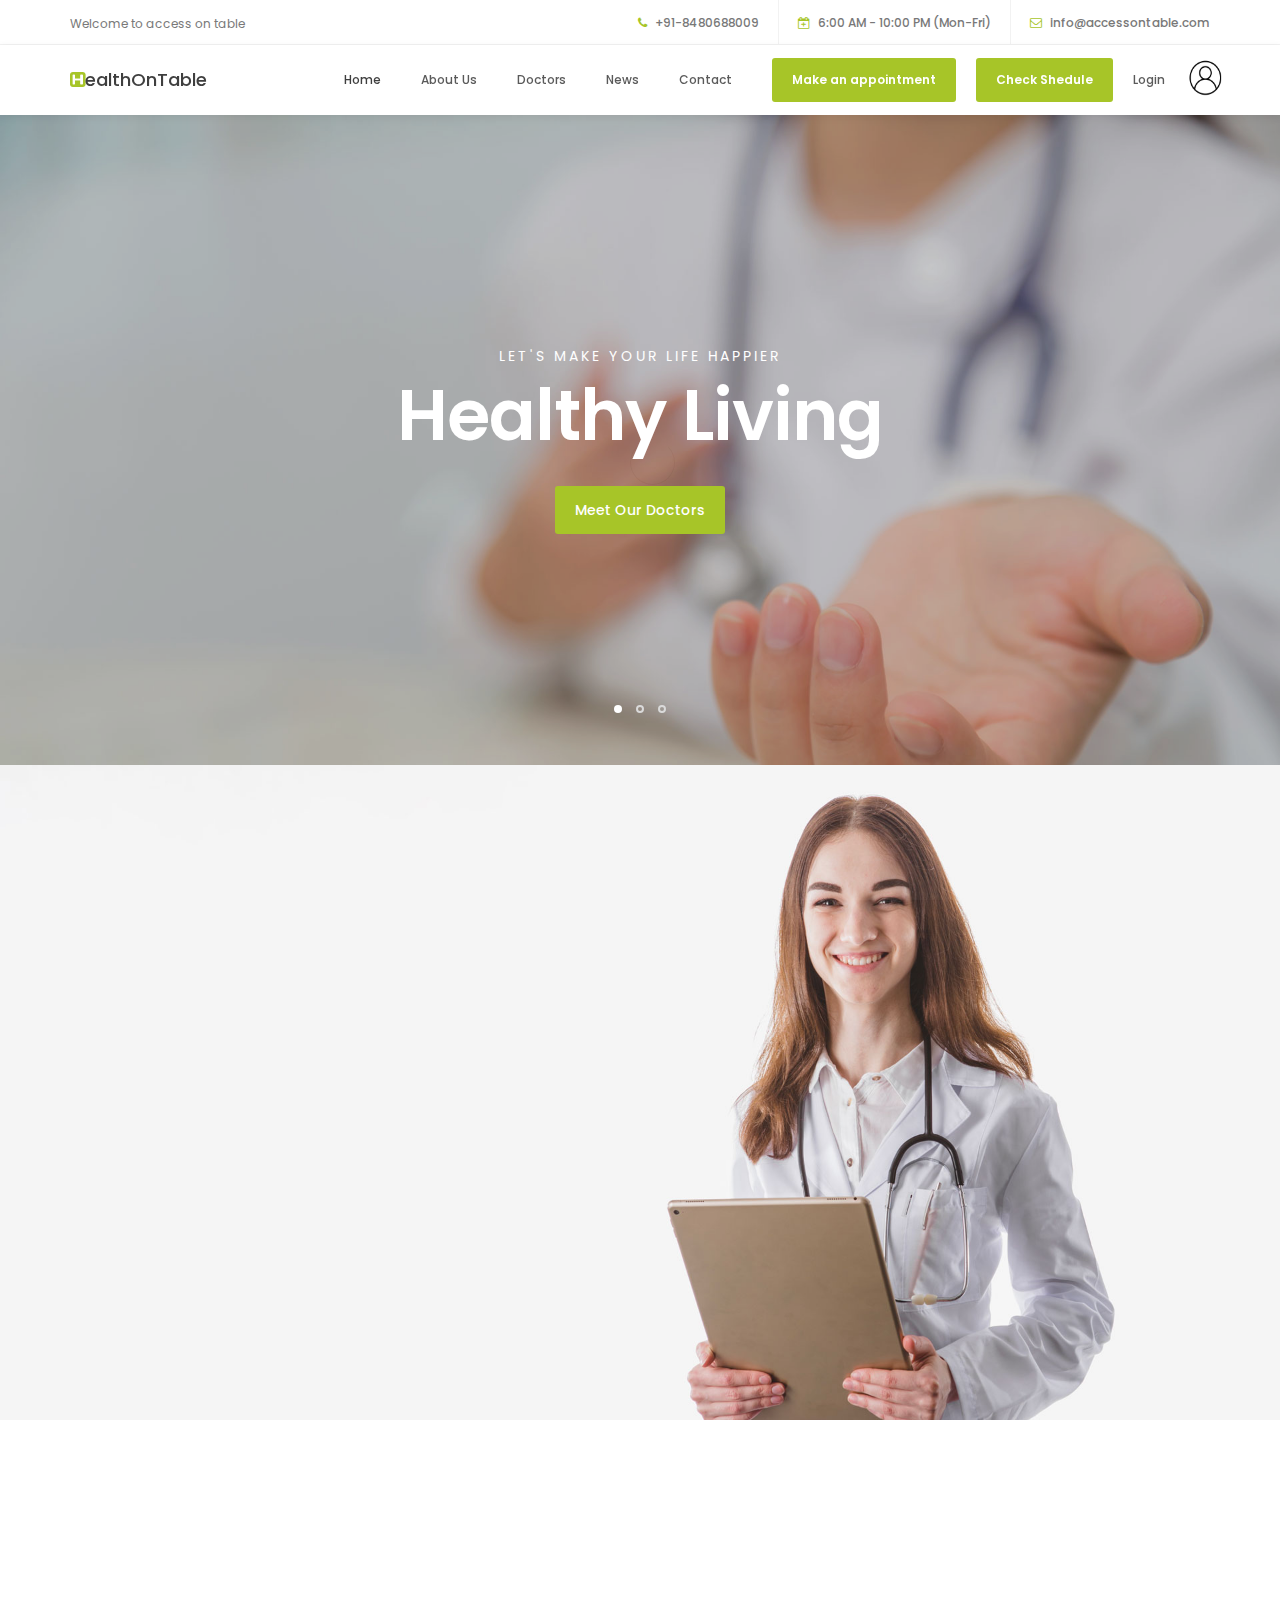
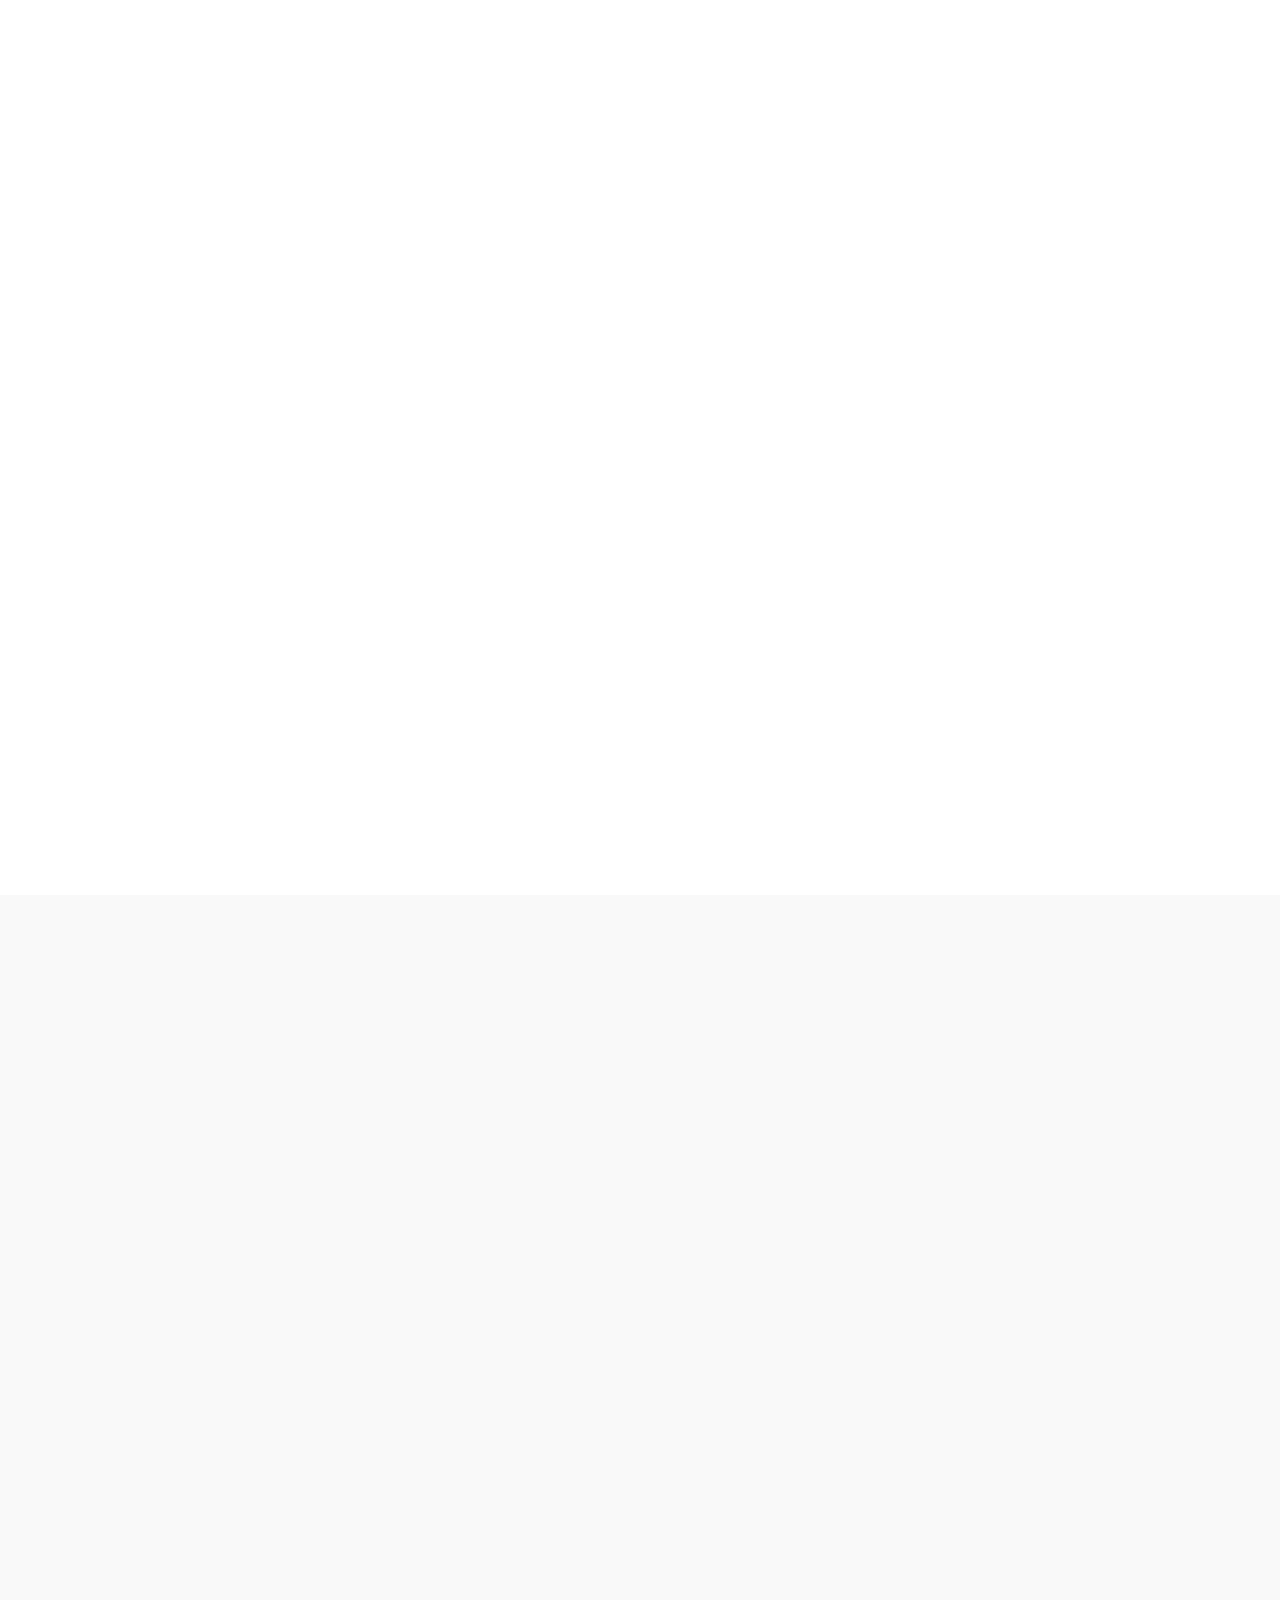
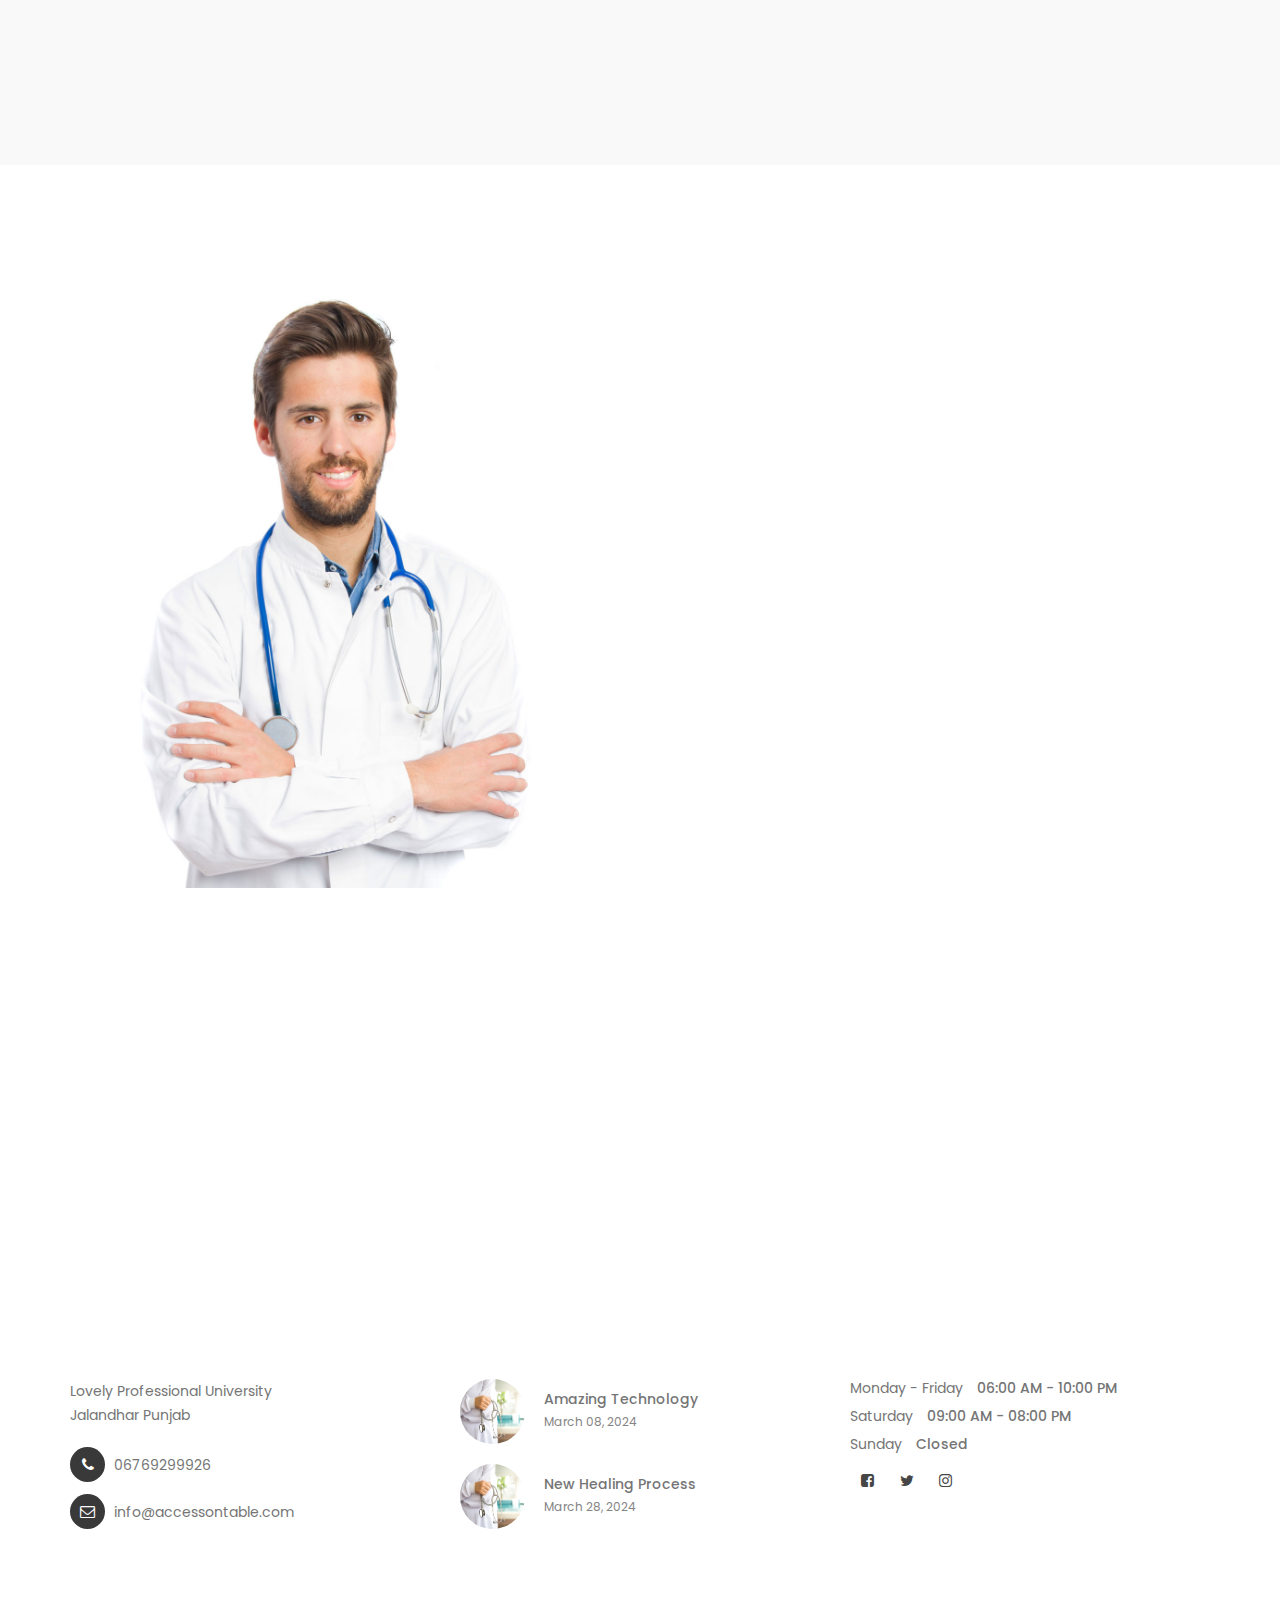
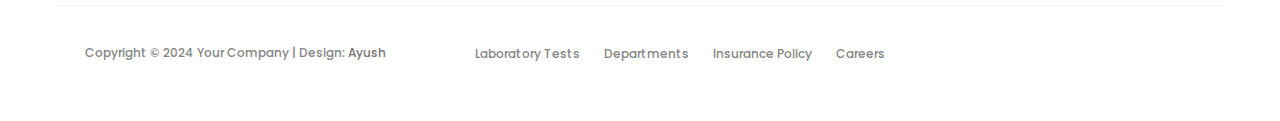
<file: index.html>
<!DOCTYPE html>
<html lang="en">
<head>

     <title>HealthOnTable</title>
     <meta charset="UTF-8">
     <meta http-equiv="X-UA-Compatible" content="IE=Edge">
     <meta name="description" content="">
     <meta name="keywords" content="">
     <meta name="author" content="Tooplate">
     <meta name="viewport" content="width=device-width, initial-scale=1, maximum-scale=1">

     <link rel="stylesheet" href="css/bootstrap.min.css">
     <link rel="stylesheet" href="css/font-awesome.min.css">
     <link rel="stylesheet" href="css/animate.css">
     <link rel="stylesheet" href="css/owl.carousel.css">
     <link rel="stylesheet" href="css/owl.theme.default.min.css">

     <!-- MAIN CSS -->
     <link rel="stylesheet" href="css/tooplate-style.css">

</head>
<body id="top" data-spy="scroll" data-target=".navbar-collapse" data-offset="50">

     <!-- PRE LOADER -->
     <section class="preloader">
          <div class="spinner">

               <span class="spinner-rotate"></span>
               
          </div>
     </section>


     <!-- HEADER -->
     <header>
          <div class="container">
               <div class="row">

                    <div class="col-md-4 col-sm-5">
                         <p>Welcome to access on table</p>
                    </div>
                         
                    <div class="col-md-8 col-sm-7 text-align-right">
                         <span class="phone-icon"><i class="fa fa-phone"></i> +91-8480688009 </span>
                         <span class="date-icon"><i class="fa fa-calendar-plus-o"></i> 6:00 AM - 10:00 PM (Mon-Fri)</span>
                         <span class="email-icon"><i class="fa fa-envelope-o"></i> <a href="#">info@accessontable.com</a></span>
                    </div>

               </div>
          </div>
     </header>


     <!-- MENU -->
     <section class="navbar navbar-default navbar-static-top" role="navigation">
          <div class="container">

               <div class="navbar-header">
                    <button class="navbar-toggle" data-toggle="collapse" data-target=".navbar-collapse">
                         <span class="icon icon-bar"></span>
                         <span class="icon icon-bar"></span>
                         <span class="icon icon-bar"></span>
                    </button>

                    <!-- lOGO TEXT HERE -->
                    <a href="index.html" class="navbar-brand"><i class="fa fa-h-square"></i>ealthOnTable </a>
               </div>

               <!-- MENU LINKS -->
               <div class="collapse navbar-collapse">
                    <ul class="nav navbar-nav navbar-right">
                         <li><a href="#top" class="smoothScroll">Home</a></li>
                         <li><a href="#about" class="smoothScroll">About Us</a></li>
                         <li><a href="#team" class="smoothScroll">Doctors</a></li>
                         <li><a href="#news" class="smoothScroll">News</a></li>
                         <li><a href="#google-map" class="smoothScroll">Contact</a></li>
                         <li class="appointment-btn"><a href="#appointment">Make an appointment</a></li>
                         <li class="appointment-btn"><a href="visit.html">Check Shedule</a></li>
                         <li><a href="login.html" class="smoothScroll">Login</a></li>
                         <img src="images/account.png" width="40" height="43">
                    </ul>
               </div>

          </div>
     </section>


     <!-- HOME -->
     <section id="home" class="slider" data-stellar-background-ratio="0.5">
          <div class="container">
               <div class="row">

                         <div class="owl-carousel owl-theme">
                              <div class="item item-first">
                                   <div class="caption">
                                        <div class="col-md-offset-1 col-md-10">
                                             <h3>Let's make your life happier</h3>
                                             <h1>Healthy Living</h1>
                                             <a href="#team" class="section-btn btn btn-default smoothScroll">Meet Our Doctors</a>
                                        </div>
                                   </div>
                              </div>

                              <div class="item item-second">
                                   <div class="caption">
                                        <div class="col-md-offset-1 col-md-10">
                                             <h3>Healthy life Healthy lifestyle</h3>
                                             <h1>New Lifestyle</h1>
                                             <a href="#about" class="section-btn btn btn-default btn-gray smoothScroll">More About Us</a>
                                        </div>
                                   </div>
                              </div>

                              <div class="item item-third">
                                   <div class="caption">
                                        <div class="col-md-offset-1 col-md-10">
                                             <h3>In our hands</h3>
                                             <h1>Your Health Benefits</h1>
                                             <a href="#news" class="section-btn btn btn-default btn-blue smoothScroll">Read Stories</a>
                                        </div>
                                   </div>
                              </div>
                         </div>

               </div>
          </div>
     </section>


     <!-- ABOUT -->
     <section id="about">
          <div class="container">
               <div class="row">

                    <div class="col-md-6 col-sm-6">
                         <div class="about-info">
                              <h2 class="wow fadeInUp" data-wow-delay="0.6s">Welcome to Your <i class="fa fa-h-square"></i>ealth Care</h2>
                              <div class="wow fadeInUp" data-wow-delay="0.8s">
                                   <p>Aenean luctus lobortis tellus, vel ornare enim molestie condimentum. Curabitur lacinia nisi vitae velit volutpat venenatis.</p>
                                   <p>Sed a dignissim lacus. Quisque fermentum est non orci commodo, a luctus urna mattis. Ut placerat, diam a tempus vehicula.</p>
                              </div>
                              <figure class="profile wow fadeInUp" data-wow-delay="1s">
                                   <img src="images/author-image.jpg" class="img-responsive" alt="">
                                   <figcaption>
                                        <h3>Dr. Sweety Mohanty</h3>
                                        <p>General Principal</p>
                                   </figcaption>
                              </figure>
                         </div>
                    </div>
                    
               </div>
          </div>
     </section>


     <!-- TEAM -->
     <section id="team" data-stellar-background-ratio="1">
          <div class="container">
               <div class="row">

                    <div class="col-md-6 col-sm-6">
                         <div class="about-info">
                              <h2 class="wow fadeInUp" data-wow-delay="0.1s">Our Doctors</h2>
                         </div>
                    </div>

                    <div class="clearfix"></div>

                    <div class="col-md-4 col-sm-6">
                         <div class="team-thumb wow fadeInUp" data-wow-delay="0.2s">
                              <img src="images/team-image1.jpg" class="img-responsive" alt="">

                                   <div class="team-info">
                                        <h3>Dr. Ayush Khuntia</h3>
                                        <p>General Principal</p>
                                        <div class="team-contact-info">
                                             <p><i class="fa fa-phone"></i>+91-8480688009</p>
                                             <p><i class="fa fa-envelope-o"></i> <a href="#">ayushkhuntia7@gmail.com</a></p>
                                        </div>
                                        <ul class="social-icon">
                                             <li><a href="#" class="fa fa-linkedin-square"></a></li>
                                             <li><a href="#" class="fa fa-envelope-o"></a></li>
                                        </ul>
                                   </div>

                         </div>
                    </div>

                    <div class="col-md-4 col-sm-6">
                         <div class="team-thumb wow fadeInUp" data-wow-delay="0.4s">
                              <img src="images/team-image2.jpg" class="img-responsive" alt="">

                                   <div class="team-info">
                                        <h3>Dr. Snehasish Das</h3>
                                        <p>Pregnancy</p>
                                        <div class="team-contact-info">
                                             <p><i class="fa fa-phone"></i> +91-8260743919</p>
                                             <p><i class="fa fa-envelope-o"></i> <a href="#">snehasishdas04@gmail.com</a></p>
                                        </div>
                                        <ul class="social-icon">
                                             <li><a href="#" class="fa fa-facebook-square"></a></li>
                                             <li><a href="#" class="fa fa-envelope-o"></a></li>
                                             <li><a href="#" class="fa fa-flickr"></a></li>
                                        </ul>
                                   </div>

                         </div>
                    </div>

                    <div class="col-md-4 col-sm-6">
                         <div class="team-thumb wow fadeInUp" data-wow-delay="0.6s">
                              <img src="images/team-image3.jpg" class="img-responsive" alt="">

                                   <div class="team-info">
                                        <h3>Dr. Pritam Maharana</h3>
                                        <p>Cardiology</p>
                                        <div class="team-contact-info">
                                             <p><i class="fa fa-phone"></i> +91-9583130888</p>
                                             <p><i class="fa fa-envelope-o"></i> <a href="#">pupunpritam04@gmail.com</a></p>
                                        </div>
                                        <ul class="social-icon">
                                             <li><a href="#" class="fa fa-twitter"></a></li>
                                             <li><a href="#" class="fa fa-envelope-o"></a></li>
                                        </ul>
                                   </div>

                         </div>
                    </div>
                    
               </div>
          </div>
     </section>


     <!-- NEWS -->
     <section id="news" data-stellar-background-ratio="2.5">
          <div class="container">
               <div class="row">

                    <div class="col-md-12 col-sm-12">
                         <!-- SECTION TITLE -->
                         <div class="section-title wow fadeInUp" data-wow-delay="0.1s">
                              <h2>Latest News</h2>
                         </div>
                    </div>

                    <div class="col-md-4 col-sm-6">
                         <!-- NEWS THUMB -->
                         <div class="news-thumb wow fadeInUp" data-wow-delay="0.4s">
                              <a href="news-detail.html">
                                   <img src="images/news-image1.jpg" class="img-responsive" alt="">
                              </a>
                              <div class="news-info">
                                   <span>March 08, 2024</span>
                                   <h3><a href="news-detail.html">About Amazing Technology</a></h3>
                                   <p>Maecenas risus neque, placerat volutpat tempor ut, vehicula et felis.</p>
                                   <div class="author">
                                        <img src="images/author-image.jpg" class="img-responsive" alt="">
                                        <div class="author-info">
                                             <h5>Debaprakash Jena</h5>
                                             <p>CEO / Founder</p>
                                        </div>
                                   </div>
                              </div>
                         </div>
                    </div>

                    <div class="col-md-4 col-sm-6">
                         <!-- NEWS THUMB -->
                         <div class="news-thumb wow fadeInUp" data-wow-delay="0.6s">
                              <a href="news-detail.html">
                                   <img src="images/news-image2.jpg" class="img-responsive" alt="">
                              </a>
                              <div class="news-info">
                                   <span>March 08, 2024</span>
                                   <h3><a href="news-detail.html">Introducing a new healing process</a></h3>
                                   <p>Fusce vel sem finibus, rhoncus massa non, aliquam velit. Nam et est ligula.</p>
                                   <div class="author">
                                        <img src="images/author-image.jpg" class="img-responsive" alt="">
                                        <div class="author-info">
                                             <h5>Pritam Swain</h5>
                                             <p>General Director</p>
                                        </div>
                                   </div>
                              </div>
                         </div>
                    </div>

                    <div class="col-md-4 col-sm-6">
                         <!-- NEWS THUMB -->
                         <div class="news-thumb wow fadeInUp" data-wow-delay="0.8s">
                              <a href="news-detail.html">
                                   <img src="images/news-image3.jpg" class="img-responsive" alt="">
                              </a>
                              <div class="news-info">
                                   <span>March 08, 2024</span>
                                   <h3><a href="news-detail.html">Review Annual Medical Research</a></h3>
                                   <p>Vivamus non nulla semper diam cursus maximus. Pellentesque dignissim.</p>
                                   <div class="author">
                                        <img src="images/author-image.jpg" class="img-responsive" alt="">
                                        <div class="author-info">
                                             <h5>Bibek Tripathy</h5>
                                             <p>Online Advertising</p>
                                        </div>
                                   </div>
                              </div>
                         </div>
                    </div>

               </div>
          </div>
     </section>


     <!-- MAKE AN APPOINTMENT -->
     <section id="appointment" data-stellar-background-ratio="3">
          <div class="container">
               <div class="row">

                    <div class="col-md-6 col-sm-6">
                         <img src="images/appointment-image.jpg" class="img-responsive" alt="">
                    </div>

                    <div class="col-md-6 col-sm-6">
                         <!-- CONTACT FORM HERE -->
                         <form id="appointment-form" role="form" method="post" action="#">

                              <!-- SECTION TITLE -->
                              <div class="section-title wow fadeInUp" data-wow-delay="0.4s">
                                   <h2>Make an appointment</h2>
                              </div>

                              <div class="wow fadeInUp" data-wow-delay="0.8s">
                                   <div class="col-md-6 col-sm-6">
                                        <label for="name">Name</label>
                                        <input type="text" class="form-control" id="name" name="name" placeholder="Full Name">
                                   </div>

                                   <div class="col-md-6 col-sm-6">
                                        <label for="email">Email</label>
                                        <input type="email" class="form-control" id="email" name="email" placeholder="Your Email">
                                   </div>

                                   <div class="col-md-6 col-sm-6">
                                        <label for="date">Select Date</label>
                                        <input type="date" name="date" value="" class="form-control">
                                   </div>

                                   <div class="col-md-6 col-sm-6">
                                        <label for="select">Select Department</label>
                                        <select class="form-control">
                                             <option>General Health</option>
                                             <option>Cardiology</option>
                                             <option>Dental</option>
                                             <option>Medical Research</option>
                                        </select>
                                   </div>

                                   <div class="col-md-12 col-sm-12">
                                        <label for="telephone">Phone Number</label>
                                        <input type="tel" class="form-control" id="phone" name="phone" placeholder="Phone">
                                        <label for="Message">Additional Message</label>
                                        <textarea class="form-control" rows="5" id="message" name="message" placeholder="Message"></textarea>
                                        <button type="submit" class="form-control" id="cf-submit" name="submit">Submit Button</button>
                                   </div>
                              </div>
                        </form>
                    </div>

               </div>
          </div>
     </section>


     <!-- GOOGLE MAP -->
     <section id="google-map">
          <iframe src="https://www.google.com/maps/embed?pb=!1m18!1m12!1m3!1d13773.810018290693!2d75.57612610887973!3d31.326015925610742!2m3!1f0!2f0!3f0!3m2!1i1024!2i768!4f13.1!3m3!1m2!1s0x391af4b52e506c0d%3A0x1499d35c5e3ed34b!2sJalandhar%2C%20Punjab%2C%20India!5e0!3m2!1sen!2sus!4v1646802505802" width="100%" height="350" style="border:0;" allowfullscreen="" loading="lazy" referrerpolicy="no-referrer-when-downgrade" ></iframe>     
     </section>           


     <!-- FOOTER -->
     <footer data-stellar-background-ratio="5">
          <div class="container">
               <div class="row">

                    <div class="col-md-4 col-sm-4">
                         <div class="footer-thumb"> 
                              <h4 class="wow fadeInUp" data-wow-delay="0.4s">Contact Info</h4>
                              <p>Lovely Professional University<br>Jalandhar Punjab</p>

                              <div class="contact-info">
                                   <p><i class="fa fa-phone"></i> 06769299926</p>
                                   <p><i class="fa fa-envelope-o"></i> <a href="#">info@accessontable.com</a></p>
                              </div>
                         </div>
                    </div>

                    <div class="col-md-4 col-sm-4"> 
                         <div class="footer-thumb"> 
                              <h4 class="wow fadeInUp" data-wow-delay="0.4s">Latest News</h4>
                              <div class="latest-stories">
                                   <div class="stories-image">
                                        <a href="#"><img src="images/news-image.jpg" class="img-responsive" alt=""></a>
                                   </div>
                                   <div class="stories-info">
                                        <a href="#"><h5>Amazing Technology</h5></a>
                                        <span>March 08, 2024</span>
                                   </div>
                              </div>

                              <div class="latest-stories">
                                   <div class="stories-image">
                                        <a href="#"><img src="images/news-image.jpg" class="img-responsive" alt=""></a>
                                   </div>
                                   <div class="stories-info">
                                        <a href="#"><h5>New Healing Process</h5></a>
                                        <span>March 28, 2024</span>
                                   </div>
                              </div>
                         </div>
                    </div>

                    <div class="col-md-4 col-sm-4"> 
                         <div class="footer-thumb">
                              <div class="opening-hours">
                                   <h4 class="wow fadeInUp" data-wow-delay="0.4s">Opening Hours</h4>
                                   <p>Monday - Friday <span>06:00 AM - 10:00 PM</span></p>
                                   <p>Saturday <span>09:00 AM - 08:00 PM</span></p>
                                   <p>Sunday <span>Closed</span></p>
                              </div> 

                              <ul class="social-icon">
                                   <li><a href="https://www.facebook.com/tooplate" class="fa fa-facebook-square" attr="facebook icon"></a></li>
                                   <li><a href="#" class="fa fa-twitter"></a></li>
                                   <li><a href="#" class="fa fa-instagram"></a></li>
                              </ul>
                         </div>
                    </div>

                    <div class="col-md-12 col-sm-12 border-top">
                         <div class="col-md-4 col-sm-6">
                              <div class="copyright-text"> 
                                   <p>Copyright &copy; 2024 Your Company 
                                   
                                   | Design: <a href="http://www.ayush.com" target="_parent">Ayush</a></p>
                              </div>
                         </div>
                         <div class="col-md-6 col-sm-6">
                              <div class="footer-link"> 
                                   <a href="#">Laboratory Tests</a>
                                   <a href="#">Departments</a>
                                   <a href="#">Insurance Policy</a>
                                   <a href="#">Careers</a>
                              </div>
                         </div>
                         <div class="col-md-2 col-sm-2 text-align-center">
                              <div class="angle-up-btn"> 
                                  <a href="#top" class="smoothScroll wow fadeInUp" data-wow-delay="1.2s"><i class="fa fa-angle-up"></i></a>
                              </div>
                         </div>   
                    </div>
                    
               </div>
          </div>
     </footer>

     <!-- SCRIPTS -->
     <script src="js/jquery.js"></script>
     <script src="js/bootstrap.min.js"></script>
     <script src="js/jquery.sticky.js"></script>
     <script src="js/jquery.stellar.min.js"></script>
     <script src="js/wow.min.js"></script>
     <script src="js/smoothscroll.js"></script>
     <script src="js/owl.carousel.min.js"></script>
     <script src="js/custom.js"></script>

</body>
</html>
</file>
<file: css/tooplate-style.css>
/*

Template 2098 Health

http://www.tooplate.com/view/2098-health

*/

  @import url('https://fonts.googleapis.com/css?family=Poppins:400,500,600');

  body {
    background: #ffffff;
    font-family: 'Poppins', sans-serif;
    overflow-x: hidden;
  }


  /*---------------------------------------
     TYPOGRAPHY              
  -----------------------------------------*/

  h1,h2,h3,h4,h5,h6 {
    font-weight: 600;
    line-height: inherit;
  }

  h1,h2,h3,h4 {
    letter-spacing: -1px;
  }

  h5 {
    font-weight: 500;
  }

  h1 {
    color: #252525;
    font-size: 5em;
  }

  h2 {
    color: #272727;
    font-size: 3em;
    padding-bottom: 10px;
  }

  h3 {
    font-size: 1.8em;
    line-height: 1.2em;
    margin-bottom: 0;
  }

  h4 {
    color: #454545;
    font-size: 1.8em;
    padding-bottom: 2px;
  }

  h6 {
    letter-spacing: 0;
    font-weight: normal;
  }

  p {
    color: #757575;
    font-size: 14px;
    font-weight: normal;
    line-height: 24px;
  }


  /*---------------------------------------
     GENERAL               
  -----------------------------------------*/

  html{
    -webkit-font-smoothing: antialiased;
  }

  a {
    color: #252525;
    -webkit-transition: 0.5s;
    transition: 0.5s;
    text-decoration: none !important;
  }

  a:hover, a:active, a:focus {
    color: #a5c422;
    outline: none;
  }

  ::-webkit-scrollbar{
    width: 8px;
    height: 8px;
  }

  ::-webkit-scrollbar-thumb {
    cursor: pointer;
    background: #000000;
  }

  .section-title {
    padding-bottom: 20px;
  }

  .section-title h2 {
    margin-top: 0;
  }

  .section-btn {
    background: #a5c422;
    border: 0;
    border-radius: 3px;
    color: #ffffff;
    font-size: inherit;
    font-weight: 500;
    padding: 14px 20px;
    transition: transform 0.1s ease-in;
    transform: translateX(0);
  }

  .section-btn:hover {
    transform: translateY(-5px);
  }

  .text-align-right {
    text-align: right;
  }

  .text-align-center {
    text-align: center;
  }

  .border-top {
    border-top: 1px solid #f2f2f2;
    margin-top: 4em;
    padding-top: 2.5em;
  }

  .btn-gray {
    background: #393939;
  }

  .btn-blue {
    background: #4267b2;
  }

  .news-thumb {
    background: #ffffff;
    border-radius: 10px;
  }
  .news-thumb img {
    border-radius: 10px 10px 0 0;
  }

  .news-info {
    padding: 30px;
    text-align: left;
  }
  .news-info span {
    display: block;
    letter-spacing: 0.5px;
  }
  .news-info h3 {
    margin-top: 10px;
    margin-bottom: 10px;
  }

  .author {
    border-top: 1px solid #f0f0f0;
    padding-top: 1.5em;
    margin-top: 2em;
  }
  .author img,
  .author .author-info {
    display: inline-block;
    vertical-align: top;
  }
  .author-info h5 {
    margin-bottom: 0;
  }
  .author img {
    border-radius: 100%;
    width: 50px;
    height: 50px;
    margin-right: 10px;
  }


  #about, #team, #news,
  #news-detail {
    position: relative;
    padding-top: 100px;
    padding-bottom: 100px;
  }

  #news, #service {
    text-align: center;
  }

  #google-map {
    line-height: 0;
    margin: 0;
    padding: 0;
  }


  /*---------------------------------------
       PRE LOADER              
  -----------------------------------------*/

  .preloader {
    position: fixed;
    top: 0;
    left: 0;
    width: 100%;
    height: 100%;
    z-index: 99999;
    display: flex;
    flex-flow: row nowrap;
    justify-content: center;
    align-items: center;
    background: none repeat scroll 0 0 #ffffff;
  }

  .spinner {
    border: 1px solid transparent;
    border-radius: 3px;
    position: relative;
  }

  .spinner:before {
    content: '';
    box-sizing: border-box;
    position: absolute;
    top: 50%;
    left: 50%;
    width: 45px;
    height: 45px;
    margin-top: -10px;
    margin-left: -10px;
    border-radius: 50%;
    border: 1px solid #575757;
    border-top-color: #ffffff;
    animation: spinner .9s linear infinite;
  }

  @-webkit-@keyframes spinner {
    to {transform: rotate(360deg);}
  }

  @keyframes spinner {
    to {transform: rotate(360deg);}
  }



  /*---------------------------------------
      MENU              
  -----------------------------------------*/

  header {
    background: #ffffff;
    border-bottom: 1px solid #f2f2f2;
    display: flex;
    height: 45px;
  }

  header .col-md-8 {
    padding-right: 0;
  }

  header p,
  header span {
    font-size: 12px;
    line-height: 24px;
    padding-top: 12px;
  }

  header a,
  header span {
    color: #747474;
  }

  header span {
    font-weight: 500;
    display: inline-block;
    padding: 11px 15px;
  }

  header span.date-icon {
    border-left: 1px solid #f2f2f2;
    border-right: 1px solid #f2f2f2;
    padding-right: 19px;
    padding-left: 19px;
  }

  header span i {
    color: #a5c422;
    margin-right: 5px;
  }
  li:hover{
    border-bottom: 3px solid red;
  }



  /*---------------------------------------
      MENU              
  -----------------------------------------*/

  .navbar-default {
    background: #ffffff;
    box-shadow: 0 2px 8px rgba(0,0,0,.075);
    border: none;
    margin-bottom: 0;
    padding: 10px;
  }

  .navbar-default .navbar-brand {
    color: #393939;
    font-weight: 500;
    padding-left: -30;
  }

  .navbar-default .navbar-brand .fa {
    color: #a5c422;
  }

  .navbar-default .navbar-nav li.appointment-btn {
    margin: 3px 0 0 20px;
  }

  .navbar-default .navbar-nav li.appointment-btn a {
    background: #a5c422;
    border-radius: 3px;
    color: #ffffff;
    font-weight: 600;
    padding-top: 12px;
    padding-bottom: 12px;
  }

  .navbar-default .navbar-nav li.appointment-btn a:hover {
    background: #4267b2;
    color: #ffffff !important;
  }

  .navbar-default .navbar-nav li a {
    color: #555555;
    font-size: 12px;
    font-weight: 500;
    padding-right: 20px;
    padding-left: 20px;
    -webkit-transition: all ease-in-out 0.4s;
    transition: all ease-in-out 0.4s;
  }

  .navbar-default .navbar-nav > li a:hover {
    color: #393939 !important;
  }

  .navbar-default .navbar-nav > li > a:hover,
  .navbar-default .navbar-nav > li > a:focus {
    color: #555555;
    background-color: transparent;
  }

  .navbar-default .navbar-nav > .active > a,
  .navbar-default .navbar-nav > .active > a:hover,
  .navbar-default .navbar-nav > .active > a:focus {
    color: #393939;
    background-color: transparent;
  }

  .navbar-default .navbar-toggle {
    border: none;
    padding-top: 10px;
  }

  .navbar-default .navbar-toggle .icon-bar {
    background: #393939;
    border-color: transparent;
  }

  .navbar-default .navbar-toggle:hover,
  .navbar-default .navbar-toggle:focus { 
    background-color: transparent;
  }



  /*---------------------------------------
      HOME              
  -----------------------------------------*/

  #home h1 {
    color: #ffffff;
    padding-bottom: 10px;
    margin-top: 0;
  }

  #home h3 {
    color: #ffffff;
    font-size: 14px;
    font-weight: normal;
    line-height: inherit;
    letter-spacing: 3px;
    text-transform: uppercase;
    margin: 0;
  }

  .slider .container {
    width: 100%;
  }

  .slider .owl-dots {
      position: absolute;
      top: 575px;
      width: 100%;
      justify-content: center;
  }

  .owl-theme .owl-dots .owl-dot span {
    width: 8px;
    height: 8px;
    margin: 5px 7px;
    border: 2px solid #d9d9d9;
    background: transparent;
    display: block;
    -webkit-backface-visibility: visible;
    transition: opacity 200ms ease;
    border-radius: 30px;
  }

  .owl-theme .owl-dots .owl-dot.active span, .owl-theme .owl-dots .owl-dot:hover span {
    background-color: #ffffff;
    border-color: transparent;
  }

  .slider .caption {
    display: flex;
    justify-content: center;
    flex-direction: column;
    text-align: center;
    background-color: rgba(20,20,20,0.2);
    height: 100%;
    color: #fff;
    cursor: e-resize;
  }

  .slider .item {
    background-position: inherit;
    background-repeat: no-repeat;
    background-attachment: local;
    background-size: cover;
    height: 650px;
  }

  .slider .item-first {
    background-image: url(../images/slider1.jpg);
  }

  .slider .item-second {
    background-image: url(../images/slider2.jpg);
  }

  .slider .item-third {
    background-image: url(../images/slider3.jpg);
  }


  /*---------------------------------------
      ABOUT              
  -----------------------------------------*/

  #about {
    background: url('../images/about-bg.jpg') no-repeat top center;
    background-size: cover;
    padding-top: 150px;
    padding-bottom: 150px;
  }

  .profile img,
  .profile figcaption {
    display: inline-block;
    vertical-align: top;
    margin-top: 1em;
  }
  .profile img {
    border-radius: 100%;
    width: 65px;
    height: 65px;
    margin-right: 1em;
  }
  .profile figcaption h3 {
    margin-top: 0;
  }

  #about h6 {
    color: #858585;
    margin: 0;
  }



  /*---------------------------------------
      TEAM MEMBERS              
  -----------------------------------------*/

  .team-thumb {
    background-color: #f9f9f9;
    border-radius: 0 0 10px 10px;
    position: relative;
    overflow: hidden;
    cursor: pointer;
  }

  .team-info {
    padding: 20px 30px 0 30px;
  }

  .team-contact-info {
    border-top: 1px solid #e9e9e9;
    padding-top: 1.2em;
    margin-top: 1.5em;
  }

  .team-contact-info .fa {
    margin-right: 5px;
    display: inline-block;
  }

  .team-contact-info p {
    margin-bottom: 2px;
  }

  .team-contact-info a {
    color: #757575;
  }

  .team-thumb .social-icon li {
    font-weight: 500;
  }

  .team-thumb .social-icon li a {
    background: #ffffff;
    border-radius: 100%;
    font-size: 20px;
    width: 50px;
    height: 50px;
    line-height: 50px;
    margin: 0 2px 0 2px;
  }

  .team-thumb .social-icon {
    opacity: 0;
    transform: translateY(100%);
    transition: 0.5s 0.2s;
    text-align: center;
    position: relative;
    top: 0;
  }

  .team-thumb:hover .social-icon {
    opacity: 1;
    transition-delay: 0.3s;
    transform: translateY(0px);
    top: -22em;
  }



  /*---------------------------------------
     SERVICE              
  -----------------------------------------*/

  #service {
    background: #a5c422;
  }

  #service h2,
  #service h4 {
    color: #ffffff;
  }

  #service p {
    color: #d9d9d9;
  }

  #service .service-thumb {
    padding: 0 22px;
  }

  #service .fa {
    font-size: 50px;
    margin-bottom: 10px;
    background: #ffffff;
    color: #a5c422;
    width: 120px;
    height: 120px;
    line-height: 120px;
    border-radius: 100%;
  }


  /*---------------------------------------
      NEWS             
  -----------------------------------------*/

  #news, #news-detail {
    background: #f9f9f9;
  }

  #news-detail blockquote {
    margin: 30px 0;
  }

  .news-detail-thumb .news-image img {
    border-radius: 10px;
  }

  .news-detail-thumb h3 {
    margin-bottom: 8px;
  }

  .news-image {
    margin-bottom: 30px;
    position: relative;
  }

  .news-image img {
    width: 100%;
  }

  .news-detail-thumb ul {
    margin: 32px 12px 22px 0px;
  }

  .news-detail-thumb ul li {
    list-style: circle;
    font-weight: normal;
    padding: 6px 12px 6px 0px;
  }

  .news-sidebar {
    margin-top: 16px;
  }

  .news-social-share {
    text-align: center;
    padding-top: 22px;
  }

  .news-social-share .btn {
    border-radius: 100px;
    border: none;
    font-size: 10px;
    font-weight: 600;
    margin: 2px 6px;
    padding: 8px 14px;
  }

  .news-social-share .btn-primary {
    background: #3b5998;
  }

  .news-social-share .btn-success {
    background: #1da1f2;
  }

  .news-social-share .btn-danger {
    background: #dd4b39;
  }

  .news-social-share a .fa {
    padding-right: 4px;
  }

  .recent-post {
    padding-top: 2px;
    padding-bottom: 18px;
  }

  .recent-post .media img {
    border-radius: 100%;
    width: 80px;
    height: 80px;
    margin-right: 5px;
  }

  .recent-post .media-heading {
    font-size: 16px;
    font-weight: 500;
    line-height: inherit;
    margin-top: 5px;
  }

  .news-categories {
    margin-top: 8px;
  }

  .news-categories li a {
    color: #2b2b2b;
  }

  .news-ads {
    background: #ffffff;
    border-right: 4px solid #2b2b2b;
    padding: 42px;
    text-align: center;
    margin: 26px 0 26px 0;
  }

  .news-ads.sidebar-ads {
    border-left: 4px solid #2b2b2b;
    border-right: 0px;
  }

  .news-ads h4 {
    font-size: 18px;
  }

  .news-tags h4 {
    padding-bottom: 6px;
  }

  .news-categories li,
  .news-tags li {
    list-style: none;
    display: inline-block;
    margin: 4px;
  }

  .news-tags li a {
    background: #393939;
    border-radius: 50px;
    color: #ffffff;
    display: inline-block;
    font-size: 12px;
    font-weight: 500;
    text-decoration: none;
    float: left;
    min-width: 30px;
    padding: 6px 12px;
    -webkit-transition: all ease-in-out 0.4s;
    transition: all ease-in-out 0.4s;
  }

  .news-tags li a:hover {
    background: #4267b2;
  }



  /*---------------------------------------
      APPOINTMENT             
  -----------------------------------------*/

  #appointment {
    padding-top: 100px;
  }

  #appointment label {
    color: #393939;
    font-weight: 500;
  }

  #appointment .form-control {
    background: #f9f9f9;
    border: none;
    border-radius: 3px;
    box-shadow: none;
    font-size: 14px;
    font-weight: normal;
    margin-bottom: 15px;
    transition: all ease-in-out 0.4s;
  }

  #appointment input,
  #appointment select {
    height: 45px;
  }

  #appointment button#cf-submit {
    background: #a5c422;
    color: #ffffff;
    font-weight: 600;
    height: 55px;
  }

  #appointment button#cf-submit:hover {
    background: #393939;
    color: #ffffff;
  }


  /*---------------------------------------
     FOOTER              
  -----------------------------------------*/

  footer {
    padding-top: 80px;
    padding-bottom: 40px;
  }

  footer h4 {
    padding-bottom: 5px;
  }

  footer a {
    color: #757575;
  }

  footer a:hover {
    color: #4267b2;
  }

  .contact-info {
    padding-top: 10px;
  }

  .contact-info .fa {
    background: #393939;
    border-radius: 100%;
    color: #ffffff;
    font-size: 15px;
    width: 35px;
    height: 35px;
    line-height: 35px;
    text-align: center;
    margin-right: 5px;
    margin-bottom: 2px;
  }

  .latest-stories {
    margin-bottom: 20px;
  }

  .stories-image,
  .stories-info {
    display: inline-block;
    vertical-align: top;
  }

  .stories-image img {
    border-radius: 100%;
    width: 65px;
    height: 65px;
  }

  .stories-info {
    margin-left: 15px;
  }

  .stories-info h5 {
    margin-bottom: 2px;
  }

  .stories-info span {
    color: #858585;
    font-size: 12px;
  }

  .opening-hours p {
    line-height: 18px;
  }

  .opening-hours span {
    font-weight: 500;
    display: inline-block;
    padding-left: 10px;
  }

  .copyright-text p,
  .footer-link a {
    color: #858585;
    font-size: 12px;
    font-weight: 500;
  }

  .footer-link a {
    font-size: 12px;
    display: inline-block;
    padding: 0 10px;
    margin-top: 4px;
  }

  .angle-up-btn {
    position: relative;
    bottom: 4em;
    display: block;
  }

  .angle-up-btn a {
    background: #ffffff;
    border: 1px solid #f2f2f2;
    border-radius: 3px;
    font-size: 20px;
    color: #393939;
    display: inline-block;
    text-align: center;
    width: 40px;
    height: 40px;
    line-height: 38px;
    transition: transform 0.1s ease-in;
    transform: translateX(0);
  }

  .angle-up-btn a:hover {
    background: #4267b2;
    color: #ffffff;
    transform: translateY(-5px);
  }


  /*---------------------------------------
     SOCIAL ICON              
  -----------------------------------------*/

  .social-icon {
    position: relative;
    padding: 0;
    margin: 0;
  }

  .social-icon li {
    display: inline-block;
    list-style: none;
  }

  .social-icon li a {
    border-radius: 100px;
    color: #464646;
    font-size: 15px;
    width: 35px;
    height: 35px;
    line-height: 35px;
    text-decoration: none;
    text-align: center;
    transition: all 0.4s ease-in-out;
    position: relative;
  }

  .social-icon li a:hover {
    background: #4267b2;
    color: #ffffff;
  }


  /*---------------------------------------
     RESPONSIVE STYLES              
  -----------------------------------------*/

  @media only screen and (max-width: 1200px) {
    h1 {
      font-size: 4em;
    }
    h2 {
      font-size: 2.5em;
    }
    h3 {
      font-size: 1.5em;
    }

    header {
      height: inherit;
    }
    header span.date-icon {
      border: 0;
      padding-right: 0;
      padding-left: 0;
    }
    header span.email-icon {
      padding-top: 0;
    }

    .navbar-default .navbar-nav li a {
      padding-right: 15px;
      padding-left: 15px;
    }
  }

  @media only screen and (max-width: 992px) {
    .slider .item {
      background-position: center;
    }

    header {
      padding-bottom: 10px;
    }
    header .text-align-right {
      text-align: left;
    }
    header span {
      padding-top: 0;
      padding-left: 0;
      padding-bottom: 0;
    }
  }

  @media only screen and (max-width: 767px) {
    .navbar-default .navbar-collapse, .navbar-default .navbar-form {
      border-color: transparent;
    }
    .navbar-default .navbar-nav li.appointment-btn {
      margin-left: 15px;
    }
    .navbar-default .navbar-nav li a {
      display: inline-block;
      padding-top: 8px;
      padding-bottom: 8px;
    }

    .news-sidebar {
      margin-top: 2em;
    }

    #appointment-form {
      padding-top: 4em;
      padding-bottom: 4em;
    }

    footer {
      padding-top: 60px;
      padding-bottom: 0;
    }
    .footer-thumb {
      padding-bottom: 10px;
    }

    .border-top {
      text-align: center;
    }

    .copyright-text {
      margin-top: 10px;
    }

    .angle-up-btn {
      bottom: 10em;
    }
  }

  @media only screen and (max-width: 639px) {
    h1 {
      font-size: 3em;
      line-height: 1.2em;
    }
    h2 {
      font-size: 2.1em;
    }
    h4 {
      font-size: 1.4em;
    }

    #home h3 {
      font-size: 11px;
      letter-spacing: 1px;
    }

  }
</file>
